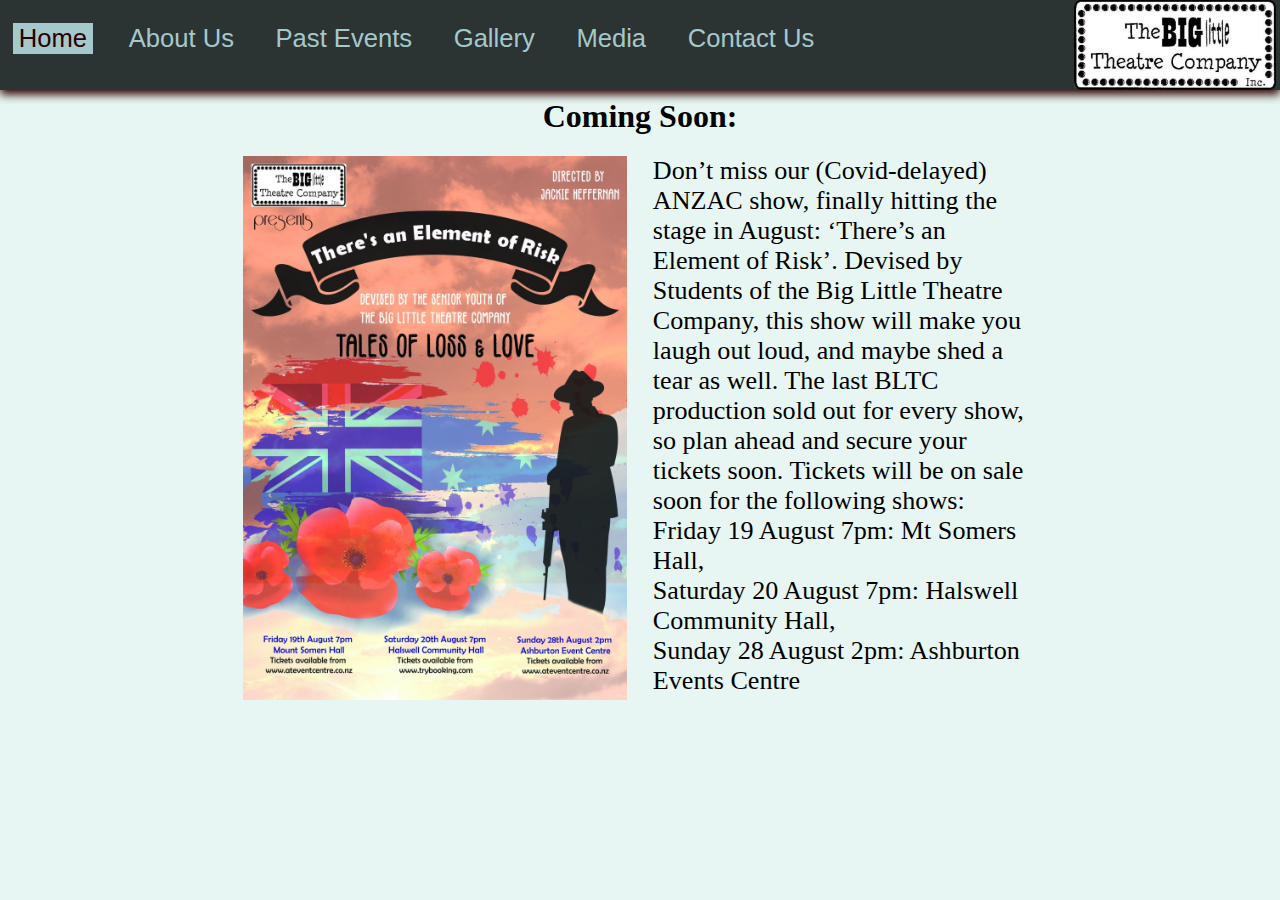
<file: index.html>
<!DOCTYPE html>
<html lang="en">
<head>
    <meta charset="UTF-8">
    <meta http-equiv="X-UA-Compatible" content="IE=edge">
    <meta name="viewport" content="width=device-width, initial-scale=1.0">
    <script src="main.js"></script>
    <script src="Midnight.js"></script>
    <link rel="stylesheet" href="style.css">
    <link rel="icon" type="image/png" href="icon.png"/>
    <title>Big Little Theatre Company</title>
</head>
<body onload="init()">
    <div class="menu">
        <img src="logo.png" alt="BLTC Logo" class="menuLogo">
        <button class="selectedBtn" id="Home" onclick="MenuButtonPress('Home')">Home</button>
        <button class="menuBtn" id="About" onclick="MenuButtonPress('About')">About Us</button>
        <button class="menuBtn" id="PastEvents" onclick="MenuButtonPress('PastEvents')">Past Events</button>
        <button class="menuBtn" id="Photos" onclick="MenuButtonPress('Photos')">Gallery</button>
        <button class="menuBtn" id="Media" onclick="MenuButtonPress('Media')">Media</button>
        <button class="menuBtn" id="Contact" onclick="MenuButtonPress('Contact')">Contact Us</button>
    </div>
    <embed id="content" src="pages/Home.html">
</body>
</html>
</file>
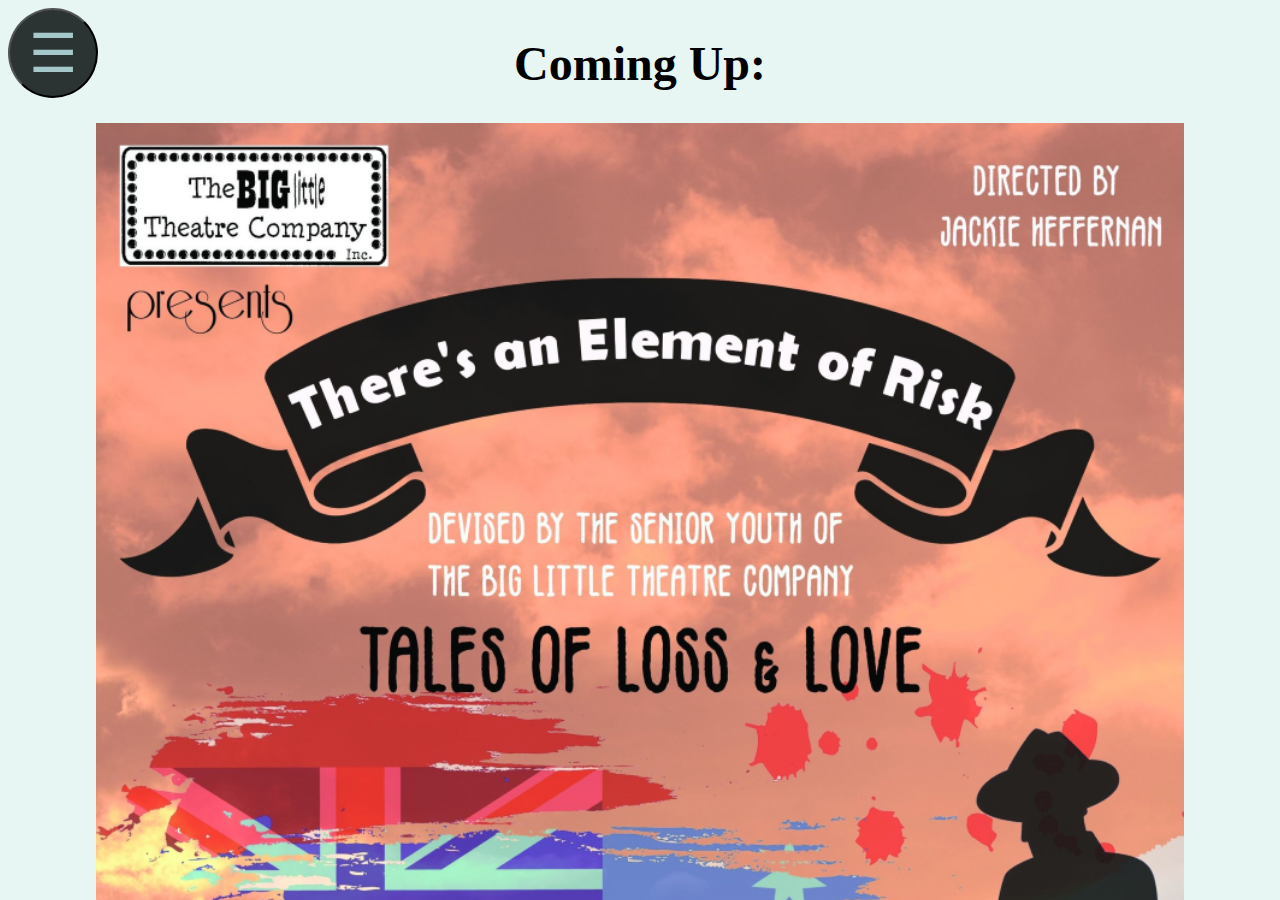
<file: mobile/index.html>
<!DOCTYPE html>
<html lang="en">
<head>
    <meta charset="UTF-8">
    <meta http-equiv="X-UA-Compatible" content="IE=edge">
    <meta name="viewport" content="width=device-width, initial-scale=1.0">
    <script src="Midnight.js"></script>
    <script src="main.js"></script>
    <link rel="stylesheet" href="style.css">
    <title>Big Little Theatre Company</title>
</head>
<body onload="init()">
    <button class="menuIcon" onclick="OpenMenu()">☰</button>
    <div class="menu" id="menu" style="left:-90%;">
        <div class="visibleMenu" id="visibleMenu">  
            <img src="../logo.png" alt="BLTC Logo" class="menuLogo">
            <div style="top: 16vh; position: absolute; margin: 0%; width: 100%;">
                <hr>
                <button class="selectedBtn" id="Home" onclick="MenuButtonPress('Home')">Home</button>
                <hr>
                <button class="menuBtn" id="About" onclick="MenuButtonPress('About')">About Us</button>
                <hr>
                <button class="menuBtn" id="PastEvents" onclick="MenuButtonPress('PastEvents')">Past Events</button>
                <hr>
                <button class="menuBtn" id="Photos" onclick="MenuButtonPress('Photos')">Gallery</button>
                <hr>
                <button class="menuBtn" id="Media" onclick="MenuButtonPress('Media')">Media</button>
                <hr>
                <button class="menuBtn" id="Contact" onclick="MenuButtonPress('Contact')">Contact Us</button>
            </div>
        </div>
    </div>
    <embed id="content" src="pages/Home.html">

</body>
</html>
</file>
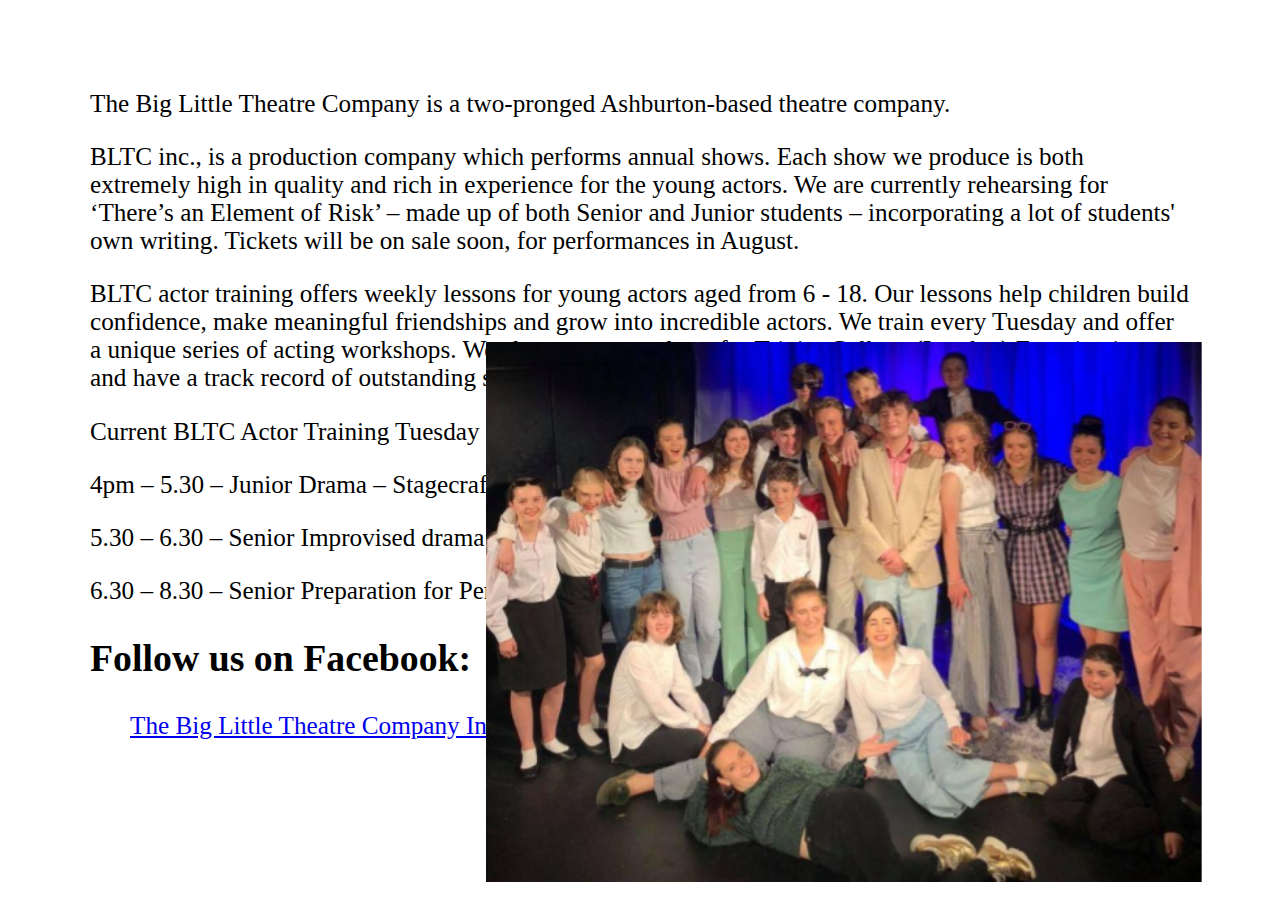
<file: pages/About.html>
<body style="font-size: 2.8vh; margin: 10vh; overflow: hidden;">
    <p>
    The Big Little Theatre Company is a two-pronged Ashburton-based theatre company.  
    </p>
    <p>
    BLTC inc., is a production company which performs annual shows. Each show we produce is both extremely high in quality and rich in experience for the young actors.  We are currently rehearsing for ‘There’s an Element of Risk’ – made up of both Senior and Junior students – incorporating a lot of students' own writing.  Tickets will be on sale soon, for performances in August. 
    </p>
    BLTC actor training offers weekly lessons for young actors aged from 6 - 18. Our lessons help children build confidence, make meaningful friendships and grow into incredible actors. We train every Tuesday and offer a unique series of acting workshops. We also prepare students for Trinity College (London) Examinations, and have a track record of outstanding success. 
    <p>
    Current BLTC Actor Training Tuesday schedule: 
    </p>
    4pm – 5.30 – Junior Drama – Stagecraft, Scripts, and Super Writing ! 
    <p>
    5.30 – 6.30 – Senior Improvised drama and theatre sports 
    </p>
    6.30 – 8.30 – Senior Preparation for Performance (Rehearsal for upcoming show). 
    <h2>Follow us on Facebook:</h2>
    <div id="fb-root"></div>
    <script async defer crossorigin="anonymous" src="https://connect.facebook.net/en_US/sdk.js#xfbml=1&version=v12.0" nonce="dvcuRkde"></script>  
    <div class="fb-page" data-href="https://www.facebook.com/thebiglittletheatrecompany" data-tabs="timeline" data-width="" data-height="" data-small-header="false" data-adapt-container-width="fa" data-hide-cover="false" data-show-facepile="true"><blockquote cite="https://www.facebook.com/thebiglittletheatrecompany" class="fb-xfbml-parse-ignore"><a href="https://www.facebook.com/thebiglittletheatrecompany">The Big Little Theatre Company Inc</a></blockquote></div>
    <img src="GroupPhoto2.png" alt="Group Photo" style="right: 6vw; position: absolute; height: 60vh; bottom: 2vh;">
</body>
</file>
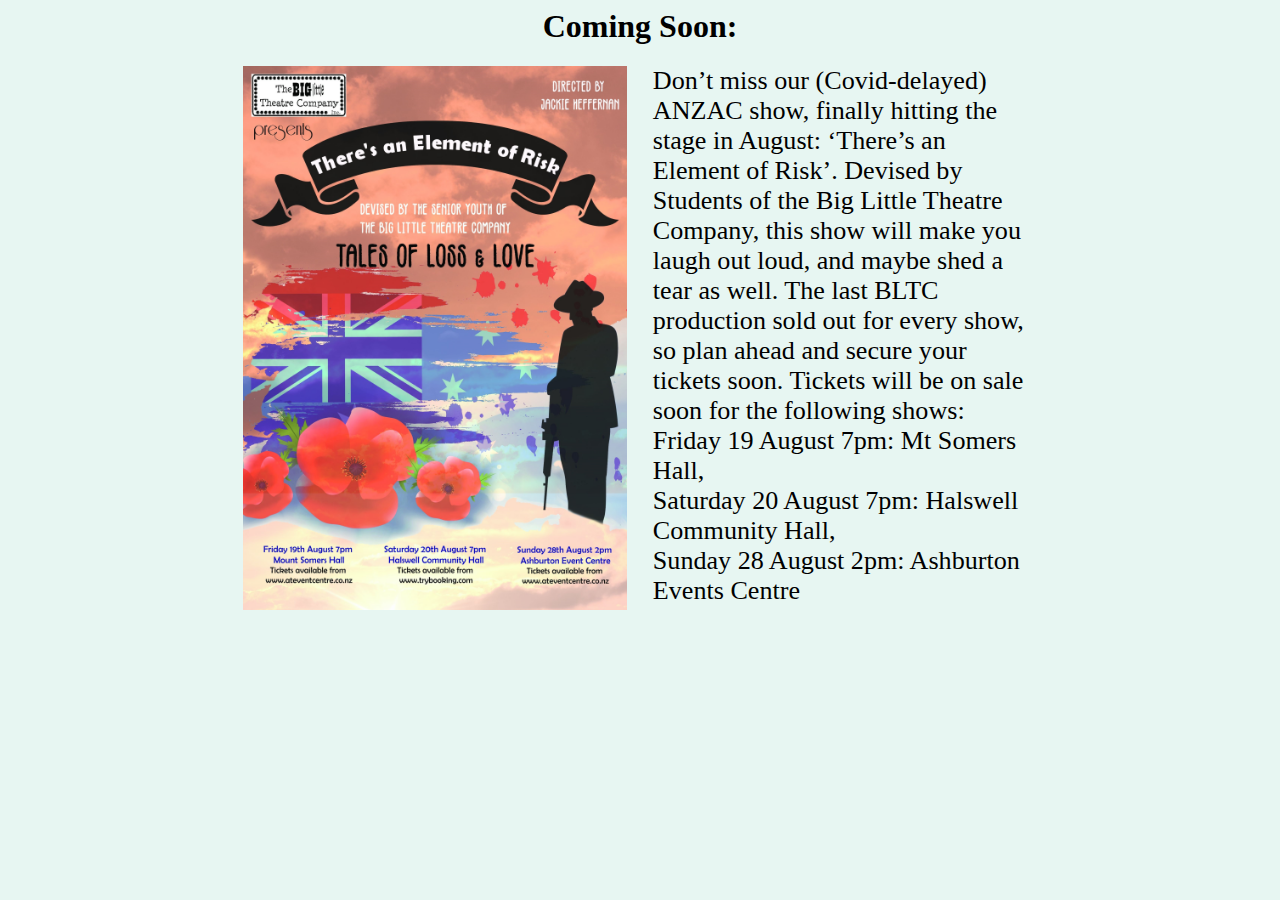
<file: pages/Home.html>
<body style="background-color: #E7F6F2;">
            <center><H1>Coming Soon:</H1></center>
            <img src="NewShow.png" alt="Theres An Element Of Risk Poster" style="width: 30vw; position: absolute; left: 19vw">
            <div style="max-width: 30vw; position: absolute; right: 19vw; font-size: 2.04vw;">
                Don’t miss our (Covid-delayed) ANZAC show, finally hitting the stage in August: ‘There’s an Element of Risk’.   

                Devised by Students of the Big Little Theatre Company, this show will make you laugh out loud, and maybe shed a tear as well. 
                
                The last BLTC production sold out for every show, so plan ahead and secure your tickets soon. 
                
                Tickets will be on sale soon for the following shows: 
                <br>
                Friday 19 August 7pm: Mt Somers Hall,
                <br>
                Saturday 20 August 7pm: Halswell  Community Hall, 
                <br>
                Sunday 28 August 2pm: Ashburton Events Centre </div>
        </div>
</body>
</file>
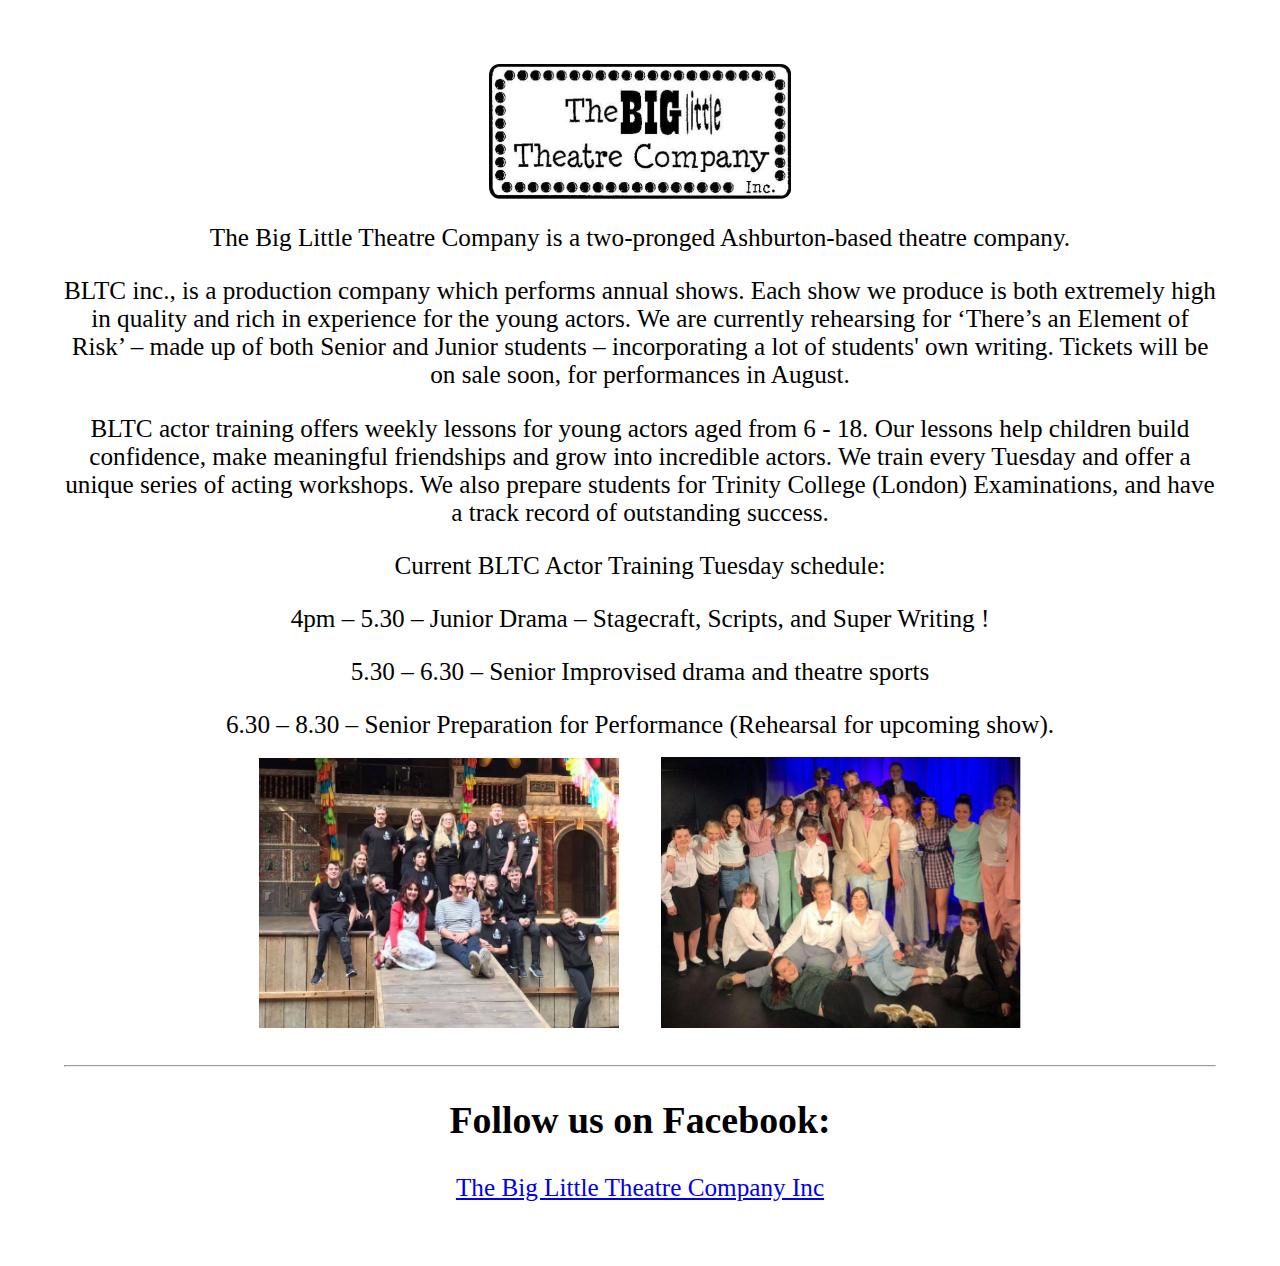
<file: mobile/pages/About.html>
<body style="font-size: 2.8vh; margin: 5vw;">
    <center>
        <img src="../../logo.png" alt="BLTC Logo" style="height: 15vh;">
        <p>
        The Big Little Theatre Company is a two-pronged Ashburton-based theatre company.  
        </p>
        <p>
        BLTC inc., is a production company which performs annual shows. Each show we produce is both extremely high in quality and rich in experience for the young actors.  We are currently rehearsing for ‘There’s an Element of Risk’ – made up of both Senior and Junior students – incorporating a lot of students' own writing.  Tickets will be on sale soon, for performances in August. 
        </p>
        BLTC actor training offers weekly lessons for young actors aged from 6 - 18. Our lessons help children build confidence, make meaningful friendships and grow into incredible actors. We train every Tuesday and offer a unique series of acting workshops. We also prepare students for Trinity College (London) Examinations, and have a track record of outstanding success. 
        <p>
        Current BLTC Actor Training Tuesday schedule: 
        </p>
        4pm – 5.30 – Junior Drama – Stagecraft, Scripts, and Super Writing ! 
        <p>
        5.30 – 6.30 – Senior Improvised drama and theatre sports 
        </p>
        6.30 – 8.30 – Senior Preparation for Performance (Rehearsal for upcoming show). 
        <br>
        <img src="GroupPhoto1.jpg" alt="Group Photo" style="width: 40vh; margin: 2vh;">
        <img src="GroupPhoto2.png" alt="Group Photo" style="width: 40vh; margin:2vh">
        <hr>
        <h2>Follow us on Facebook:</h2>
        <div id="fb-root"></div>
        <script async defer crossorigin="anonymous" src="https://connect.facebook.net/en_US/sdk.js#xfbml=1&version=v12.0" nonce="dvcuRkde"></script>  
        <div class="fb-page" data-href="https://www.facebook.com/thebiglittletheatrecompany" data-tabs="timeline" data-width="" data-height="" data-small-header="false" data-adapt-container-width="fa" data-hide-cover="false" data-show-facepile="true"><blockquote cite="https://www.facebook.com/thebiglittletheatrecompany" class="fb-xfbml-parse-ignore"><a href="https://www.facebook.com/thebiglittletheatrecompany">The Big Little Theatre Company Inc</a></blockquote></div>

    </center>
</body>
</file>
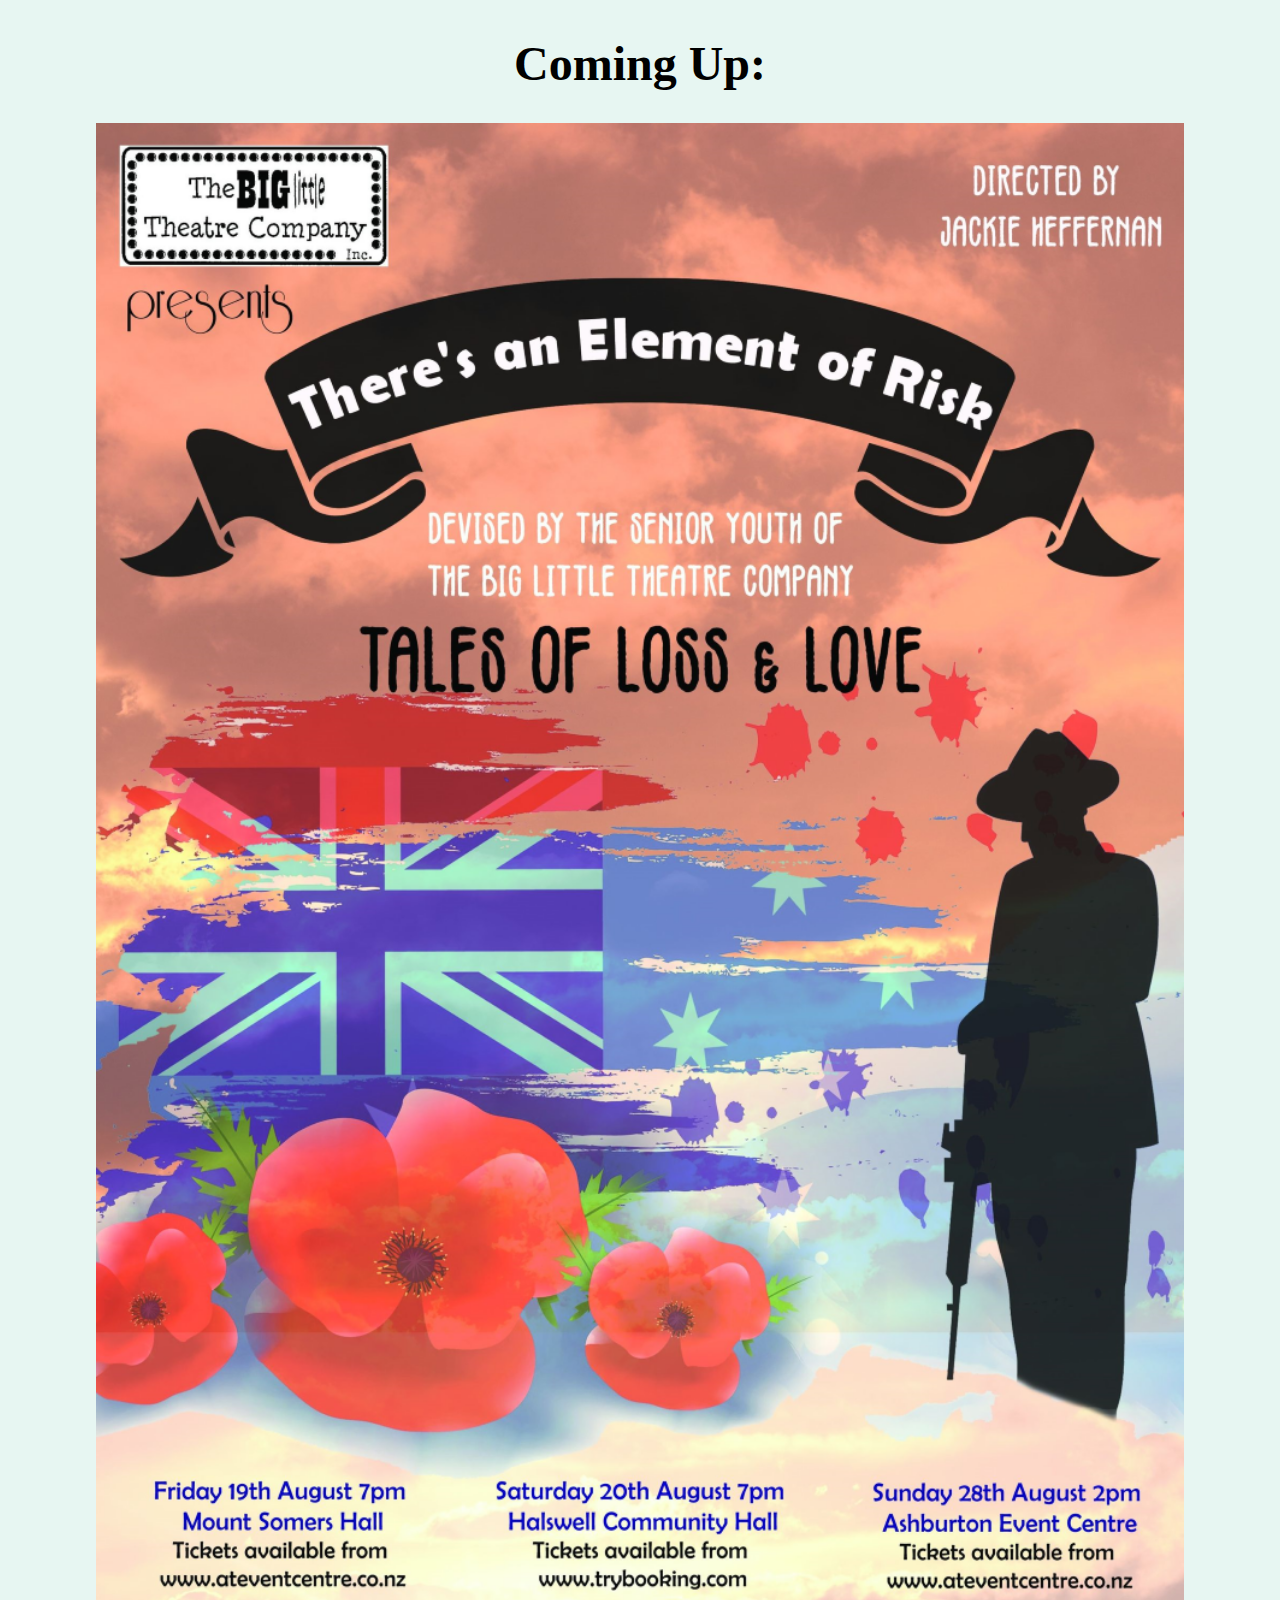
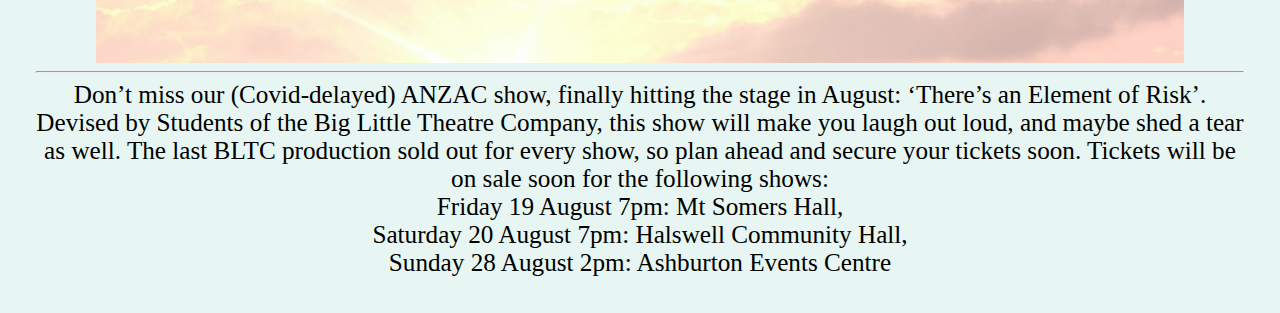
<file: mobile/pages/Home.html>
<body style="background-color: #E7F6F2; margin: 4vh;">
    <center>
        <h1 style="font-size: xxx-large;">Coming Up:</h1>
        <img src="NewShow.png" alt="Theres An Element Of Risk Poster" style="width:90%">
        <hr>
        <span style="font-size: 2.8vh;">
        Don’t miss our (Covid-delayed) ANZAC show, finally hitting the stage in August: ‘There’s an Element of Risk’.   

        Devised by Students of the Big Little Theatre Company, this show will make you laugh out loud, and maybe shed a tear as well. 
        
        The last BLTC production sold out for every show, so plan ahead and secure your tickets soon. 
        
        Tickets will be on sale soon for the following shows: 
        <br>
        Friday 19 August 7pm: Mt Somers Hall,
        <br>
        Saturday 20 August 7pm: Halswell  Community Hall, 
        <br>
        Sunday 28 August 2pm: Ashburton Events Centre
        </span>
    </center>
</body>
</file>
<file: style.css>
body {
    background-color: #E7F6F2;
    overflow: hidden
}

.menu {
    top: 0%;
    left: 0%;
    width: 100%;
    height: 10vh;
    background-color: #2C3333;
    position: absolute;
    box-shadow: 0vh 0.5vh 1vh #2C0000;
    z-index:1
}

.menuBtn {
    margin: 2.5vh;
    margin-left: 1vw;
    margin-right: 1vw;
    font-size: 2vw;
    background-color: #2C3333;
    color: #A5C9CA;
    border: #2C3333;
    border-radius: 0.2 vh;
    transition-duration: 0.4s;
    cursor: pointer;
}

.menuLogo{
    position: absolute;
    right: 0.5vh;
    height: 10vh;
}

.selectedBtn{
    background-color: #A5C9CA;
    color: #2C0000;
    margin: 2.5vh;
    margin-left: 1vw;
    margin-right: 1vw;
    font-size: 2vw;
    border: #A5C9CA;
    border-radius: 0.2 vh;
    transition-duration: 0.4s;
}

.menuBtn:hover{
    background-color: #2C0000;
    border: #2C0000;
}

embed {
    width: 100%;
    height: 90vh;
    bottom: 0%;
    left: 0%;
    position: absolute;
}
</file>
<file: mobile/style.css>
body {
    background-color: #E7F6F2;
}

hr{
    box-shadow: 0vh 1vh 1vh #2C0000;
    margin: 0%;
}

.menu {
    top: 0%;
    width: 100%;
    height: 100%;
    position: absolute;
    z-index: 2;
}

.visibleMenu {
    top: 0%;
    width: 80%;
    height: 100%;
    background-color: #2C3333;
    position: absolute;
    box-shadow: 0vh 0.5vh 1vh #2C0000;
    z-index: 2;
}

.menuBtn {
    margin: 0;
    width: 100%;
    height: 10vh;
    text-align: left;
    font-size: 4vh;
    background-color: #2C3333;
    color: #A5C9CA;
    border: #2C3333;
    border-radius: 0.2 vh;
    transition-duration: 0.4s;
    cursor: pointer;
}

.menuIcon{
    background-color: #2C3333;
    color: #A5C9CA;
    height: 10vh;
    width: 10vh;
    border-radius: 100%;
    font-size: 6vh;
    line-height: 0.5vh;
    position: absolute;
    z-index: 1;
}

.menuLogo{
    position: absolute;
    left: 10vw;
    height: 15vh;
}

.selectedBtn{
    background-color: #A5C9CA;
    color: #2C0000;
    height: 10vh;
    margin: 0vh;
    width: 100%;
    text-align: left;
    font-size: 4vh;
    border: #A5C9CA;
    border-radius: 0.2 vh;
    transition-duration: 0.4s;
}

.menuBtn:hover{
    background-color: #2C0000;
    border: #2C0000;
}
embed {
    width: 100%;
    height: 100vh;
    bottom: 0%;
    left: 0%;
    position: absolute;
}
</file>
